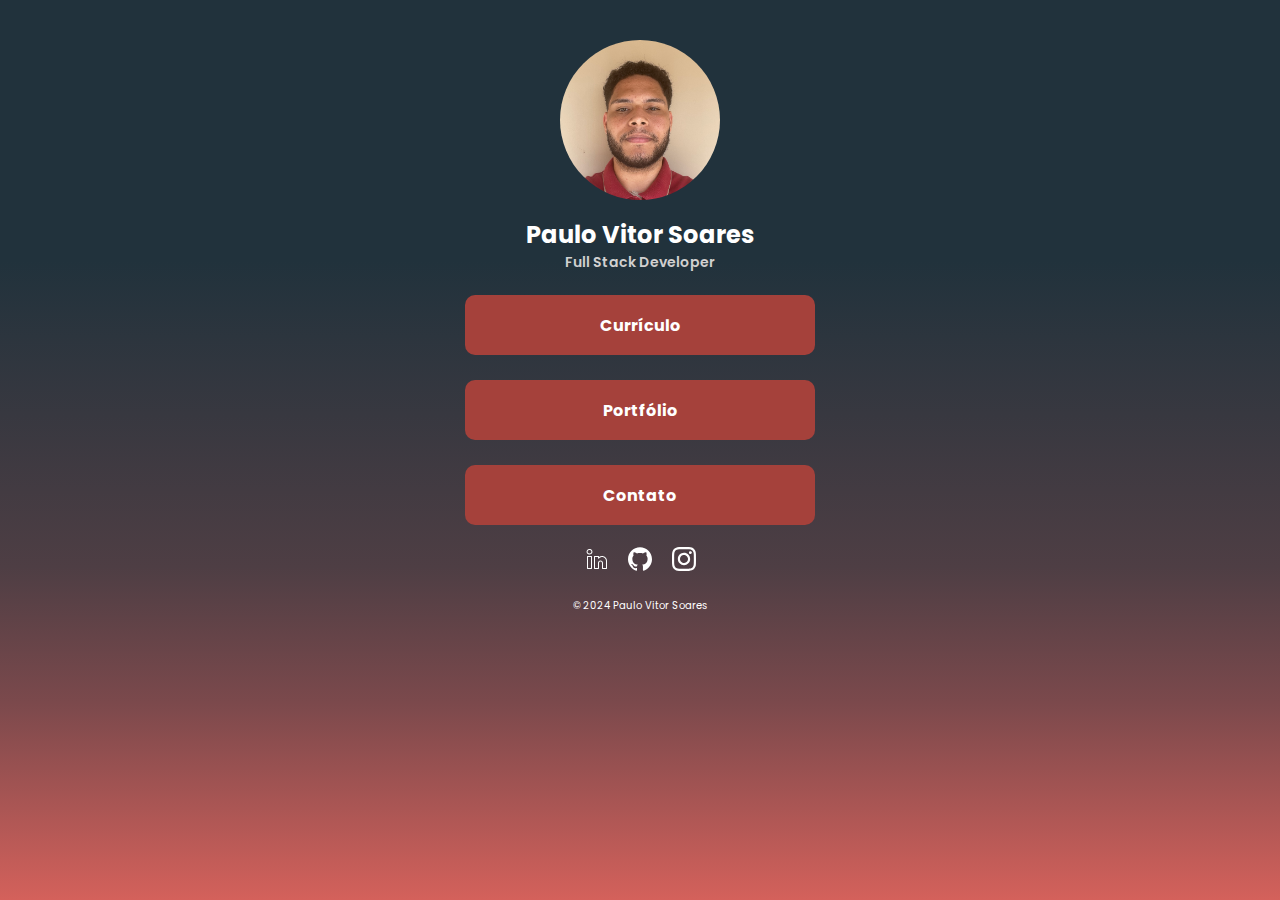
<file: index.html>
<!DOCTYPE html>
<html lang="pt-BR">

<head>
    <meta charset="UTF-8">
    <meta name="viewport" content="width=device-width, initial-scale=1.0">
    <title>My Linktree</title>
    <link rel="stylesheet" href="styles.css">
</head>

<body>
    <header>
        <img src="src/assets/img/IMG_1078.jpg" alt="Foto de perfil" class="avatar">
        <h1>Paulo Vitor Soares</h1>
        <p class="bio">Full Stack Developer</p>
    </header>
    <main>
        <nav class="links"></nav>
        <div class="social-icons">
            <a href="https://www.linkedin.com/in/paulovitorss/"><img src="src/assets/icons/linkedin-icon.svg"
                    alt="LinkedIn"></a>
            <a href="https://github.com/paulovitorss"><img src="src/assets/icons/github-icon.svg" alt="GitHub"></a>
            <a href="https://www.instagram.com/paulovitor.ssoares?igsh=MTZpMGQ3NGk2YXVsOA=="><img
                    src="src/assets/icons/instagram-icon.svg" alt="Instagram"></a>
        </div>
    </main>
    <footer>
        <div class="footer">
            <p>&copy; 2024 Paulo Vitor Soares</p>
        </div>
    </footer>
    <script src="script.js"></script>
</body>

</html>
</file>
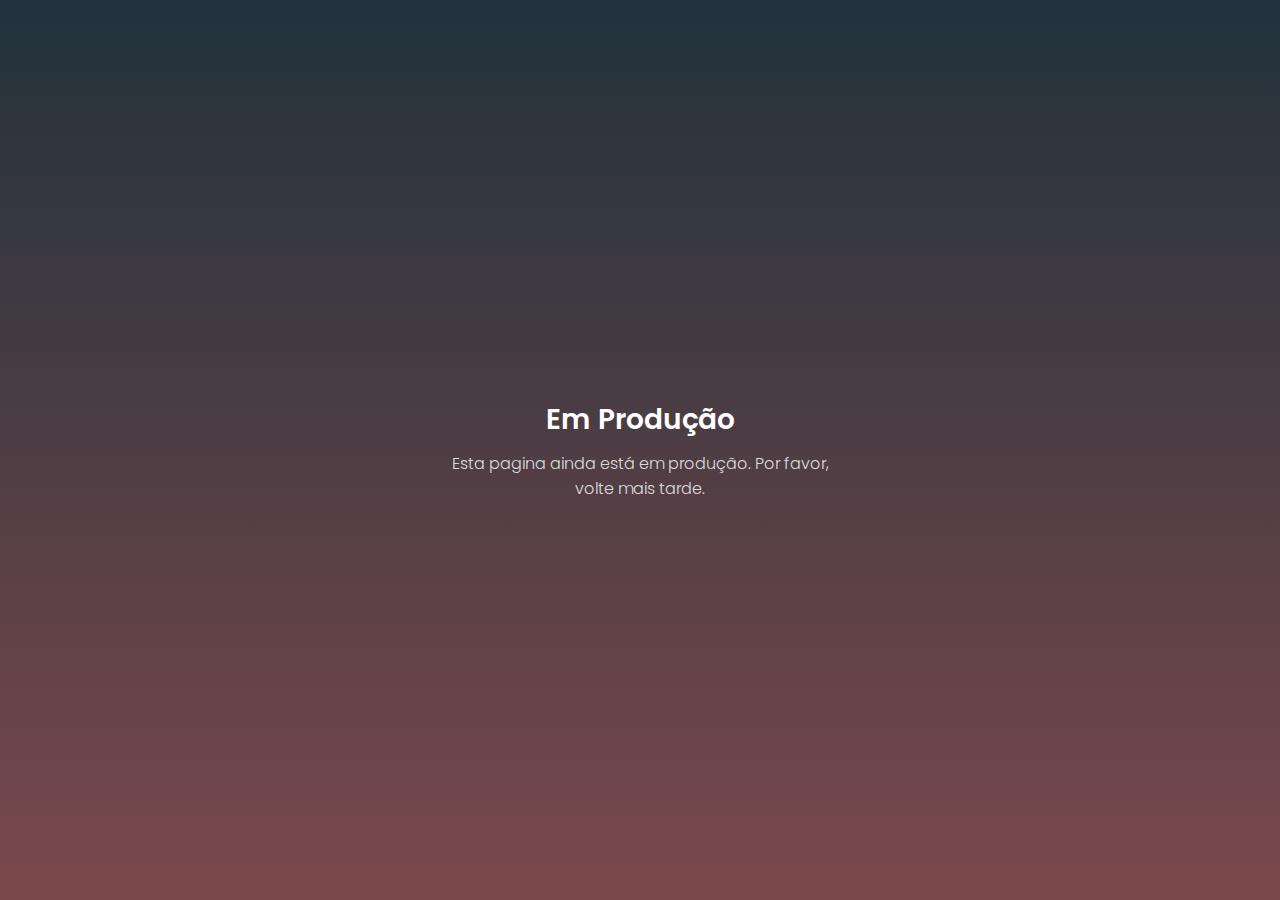
<file: in-production.html>
<!DOCTYPE html>
<html lang="pt-BR">

<head>
    <meta charset="UTF-8">
    <meta name="viewport" content="width=device-width, initial-scale=1.0">
    <title>Em Produção</title>
    <link rel="stylesheet" href="in-production.css">
</head>

<body>
    <h1>Em Produção</h1>
    <p>Esta pagina ainda está em produção. Por favor, volte mais tarde.</p>
</body>

</html>
</file>
<file: styles.css>
@import url('https://fonts.googleapis.com/css2?family=Poppins:ital,wght@0,100;0,200;0,300;0,400;0,500;0,600;0,700;0,800;0,900;1,100;1,200;1,300;1,400;1,500;1,600;1,700;1,800;1,900&display=swap');

* {
    margin: 0;
    padding: 0;
    box-sizing: border-box;
    font-family: 'Poppins', sans-serif;
    text-align: center;
}

body {
    display: flex;
    flex-direction: column;
    justify-content: start;
    align-items: center;
    width: 100%;
    min-height: 100vh;
    height: auto;
    overflow: hidden;
    background: linear-gradient(
        to bottom, 
        #21323C 29%, 
        #4E3E44 63%, 
        #7B494C 78%, 
        #D4615B 100%
    );
    background-repeat: no-repeat;
    background-attachment: fixed;
}

.avatar {
    margin-top: 40px;
    margin-bottom: 10px;
    width: 160px;
    height: 160px;
    border-radius: 50%;
    object-fit: cover;
}

h1 {
    font-size: 24px;
    font-weight: 700;
    color: #fff;
}

.bio {
    font-size: 14px;
    font-weight: 600;
    color: #d1d0d0;
}

.links {
    display: flex;
    flex-direction: column;
    justify-content: center;
    align-items: center;
    margin-top: 22px;
    gap: 25px;
}

.btn {
    display: flex;
    justify-content: center;
    align-items: center;
    text-decoration: none;
    color: white;
    background: #A5413B;
    width: 350px;
    height: 60px;
    border-radius: 10px;
    font-size: 16px;
    font-weight: 700;
    cursor: pointer;
}

.btn:hover {
    background: #8a3029;
    transition: 0.5s;
}

.social-icons {
    display: flex;
    flex-direction: row;
    justify-content: center;
    align-items: center;
    margin-top: 22px;
    gap: 20px;
    cursor: pointer;
}

.social-icons img {
    width: 24px;
    height: 24px;
}

.social-icons img:hover {
    transform: scale(1.1);
}

.footer {
    margin-top: 20px;
    font-size: 10px;
    color: #fff;
}

@media screen and (max-width: 400px) {
    .btn {
        font-size: 14px;
        width: 320px;
        height: 60px;
    }
}
</file>
<file: in-production.css>
@import url('https://fonts.googleapis.com/css2?family=Poppins:wght@300;400;600&display=swap');

* {
    margin: 0;
    padding: 0;
    box-sizing: border-box;
    font-family: 'Poppins', sans-serif;
    text-align: center;
}

body {
    display: flex;
    flex-direction: column;
    justify-content: center;
    align-items: center;
    height: 100vh;
    background: linear-gradient(to bottom, #21323C, #7B494C);
    color: white;
    text-align: center;
    padding: 20px;
}

h1 {
    font-size: 28px;
    font-weight: 600;
    margin-bottom: 10px;
}

p {
    font-size: 16px;
    font-weight: 300;
    opacity: 0.8;
    max-width: 400px;
}

.footer {
    position: absolute;
    bottom: 10px;
    font-size: 12px;
    color: white;
    opacity: 0.6;
}
</file>
